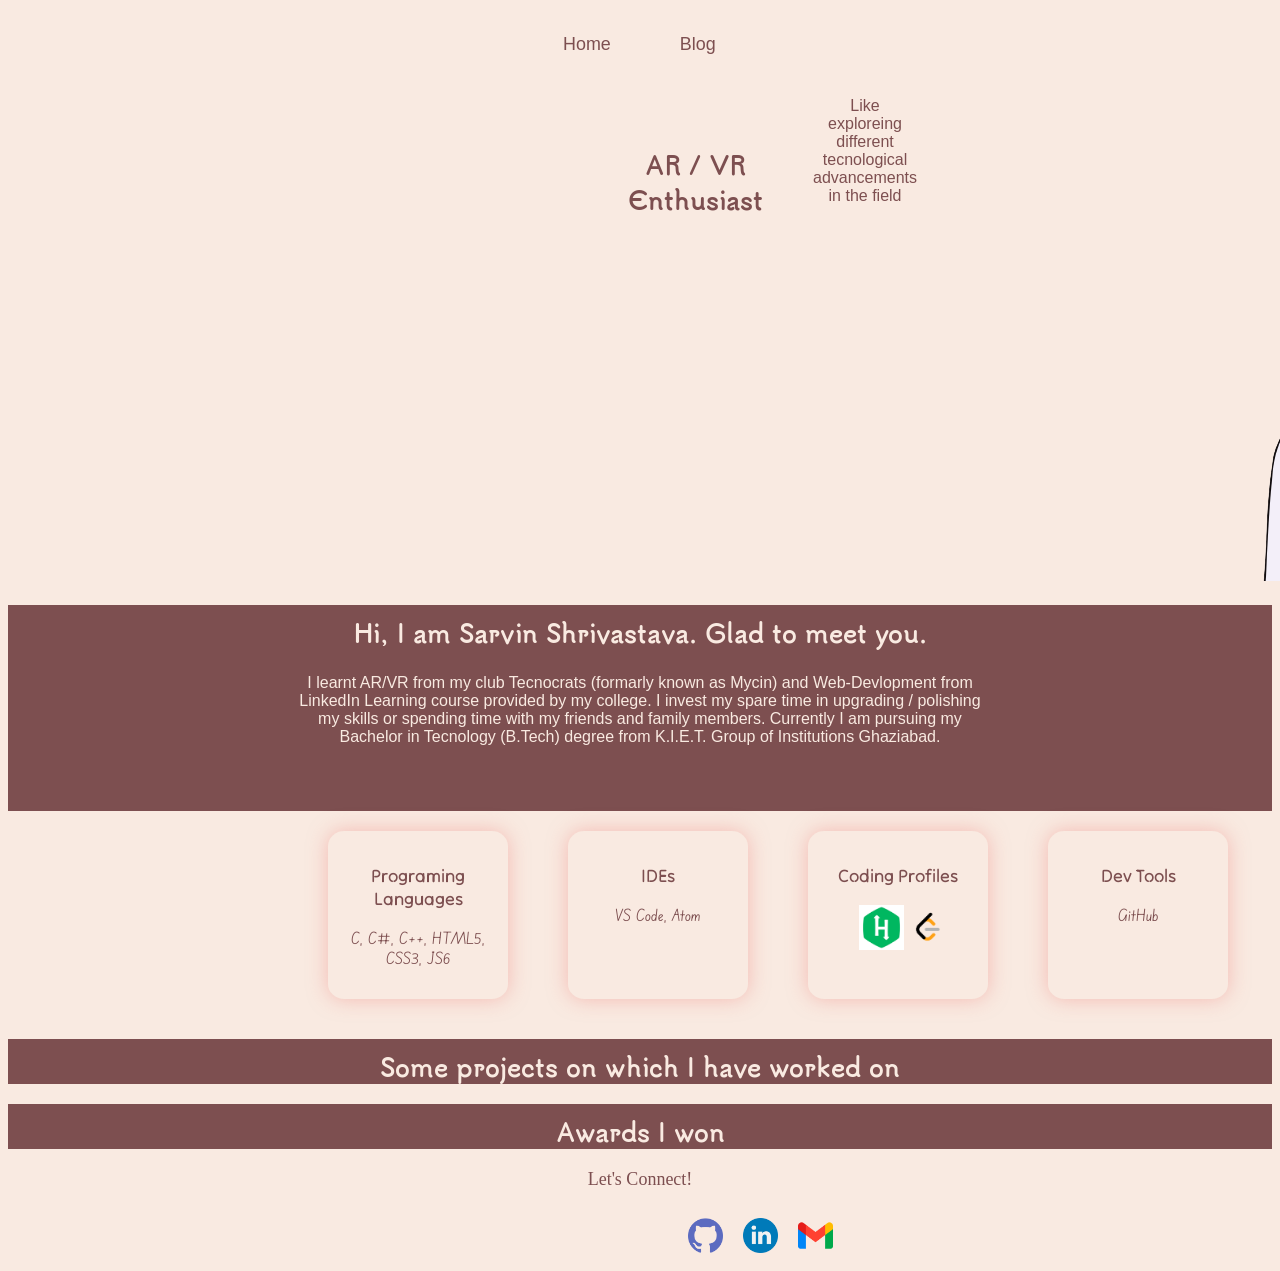
<file: index.html>
<!DOCTYPE html>
<html lang="en">
      <head>
            <title>Sarvin Shrivastava</title>
            
            <link rel="stylesheet" href="Styling/styling.css">
            
            <!-- Imports -->
            <style>
                  @import url('https://fonts.googleapis.com/css2?family=Tsukimi+Rounded:wght@700&display=swap');
                  @import url('https://fonts.googleapis.com/css2?family=Shantell+Sans:ital,wght@1,500&family=Tsukimi+Rounded:wght@700&display=swap');
                  @import url('https://fonts.googleapis.com/css2?family=Slackside+One&display=swap');
                  @import url('https://fonts.googleapis.com/css2?family=Tilt+Neon&display=swap');
                  @import url('https://fonts.googleapis.com/css2?family=Edu+SA+Beginner&family=Tiro+Devanagari+Hindi&display=swap');
                  @import url('https://fonts.googleapis.com/css2?family=Edu+SA+Beginner&display=swap');
            </style>

            <!--Scripts-->
            <script src="Scripts/script.js" defer></script>
      </head>
      
      <body>
            <header>
                  <!--
                  <div class="header-align-img">
                        <img src="Images/avatar-anime1.png" class="header-image">
                  </div>
                  -->
                  <div class="header-align-cont">
                        <p> 
                              <a href="index.html" class="links, nav">
                                    Home
                              </a>      
                              &nbsp;&nbsp;&nbsp;&nbsp;&nbsp;&nbsp;&nbsp;&nbsp;&nbsp;&nbsp;&nbsp;&nbsp;&nbsp;&nbsp;&nbsp;
                              <a href="Blogs/blog-home.html" class="links, nav" >
                                    Blog
                              </a>
                        </p>
                  </div>
            </header>
            
            
              
            <div class = "myphoto">
                  
                  <h1 class="heading">AR / VR Enthusiast</h1>
                  
                  <p class="heading-text">
                        Like exploreing different tecnological advancements in the field<br><br>
                  </p>

                  &nbsp;&nbsp;&nbsp;&nbsp;&nbsp;&nbsp;&nbsp;&nbsp;&nbsp;&nbsp;&nbsp;&nbsp;&nbsp;&nbsp;&nbsp;&nbsp;&nbsp;&nbsp;&nbsp;&nbsp;&nbsp;&nbsp;&nbsp;&nbsp;&nbsp;&nbsp;&nbsp;&nbsp;&nbsp;&nbsp;&nbsp;&nbsp;&nbsp;&nbsp;&nbsp;&nbsp;&nbsp;&nbsp;&nbsp;&nbsp;&nbsp;&nbsp;&nbsp;&nbsp;&nbsp;&nbsp;&nbsp;&nbsp;&nbsp;&nbsp;&nbsp;&nbsp;&nbsp;&nbsp;&nbsp;&nbsp;&nbsp;&nbsp;&nbsp;&nbsp;&nbsp;&nbsp;&nbsp;&nbsp;&nbsp;&nbsp;&nbsp;&nbsp;&nbsp;&nbsp;&nbsp;&nbsp;&nbsp;&nbsp;
                  
                  <img src="Images/avatar-anime2.png" alt="a anime styled image of a teen" class="self">
            </div>

            <div class = "intro">
                  <h3 class="intro-heading">
                        Hi, I am Sarvin Shrivastava. Glad to meet you.
                  </h3>
                  <p class="intro-content">
                        I learnt AR/VR from my club Tecnocrats (formarly known as Mycin)
                        and Web-Devlopment from LinkedIn Learning course provided by my college.
                        I invest my spare time in upgrading / polishing my skills or spending time with my friends and family members.
                        Currently I am pursuing my Bachelor in Tecnology (B.Tech) degree from K.I.E.T.&nbsp;Group&nbsp;of&nbsp;Institutions&nbsp;Ghaziabad.
                  </p>
            </div>
            
            <div class="grid">
                  <div class="tech">
                        <p class="tech-head">Programing Languages</p>
                        <p class="tech-cont">C, C#, C++, HTML5, CSS3, JS6</p>
                  </div>

                  <div class="tech">
                        <p class="tech-head">IDEs</p>
                        <p class="tech-cont">VS Code, Atom</p>
                  </div>
            
                  <div class="tech">
                        <p class="tech-head">Coding Profiles</p>
                        <p class="tech-cont">
                              <div class="tech-align-img">
                                    &nbsp;&nbsp;&nbsp;&nbsp;&nbsp;&nbsp;&nbsp;&nbsp;&nbsp;
                                    <a href="https://www.hackerrank.com/hACKERSarvin">
                                          <img src="Images/hackerrank.png" alt="hackerrank icon" class="tech-image">
                                    </a>
                                    <a href="https://leetcode.com/sarvin5124/">
                                          <img src="Images/leetcode.png" alt="leetcode icon" class="tech-image">
                                    </a>
                              </div>
                        </p>
                  </div>

                  <div class="tech">
                        <p class="tech-head">Dev Tools</p>
                        <p class="tech-cont">GitHub</p>
                  </div>
            </div>

            <h2 class="intro-heading">Some projects on which I have worked on</h2>
            

            <h2 class="intro-heading">Awards I won</h2>
            
            <footer>
                  <p class="footer-text">Let's Connect!</p>
                  <div class="footer-icon-alignment">
                        <a href="https://github.com/sarvinshrivastava">
                              <img src="Images/github.png" class="footer-image" alt="github icon">
                        </a>
                        <a href="https://www.linkedin.com/in/sarvin-shrivastava-493b20176/">
                              <img src="Images/linkedin.png" class="footer-image" alt="linkedin icon">
                        </a>
                              <img src="Images/gmail.png" class="footer-image" id="copy-button" alt="gmail icon">
                  </div>
            </footer>
      </body>
</html>
</file>
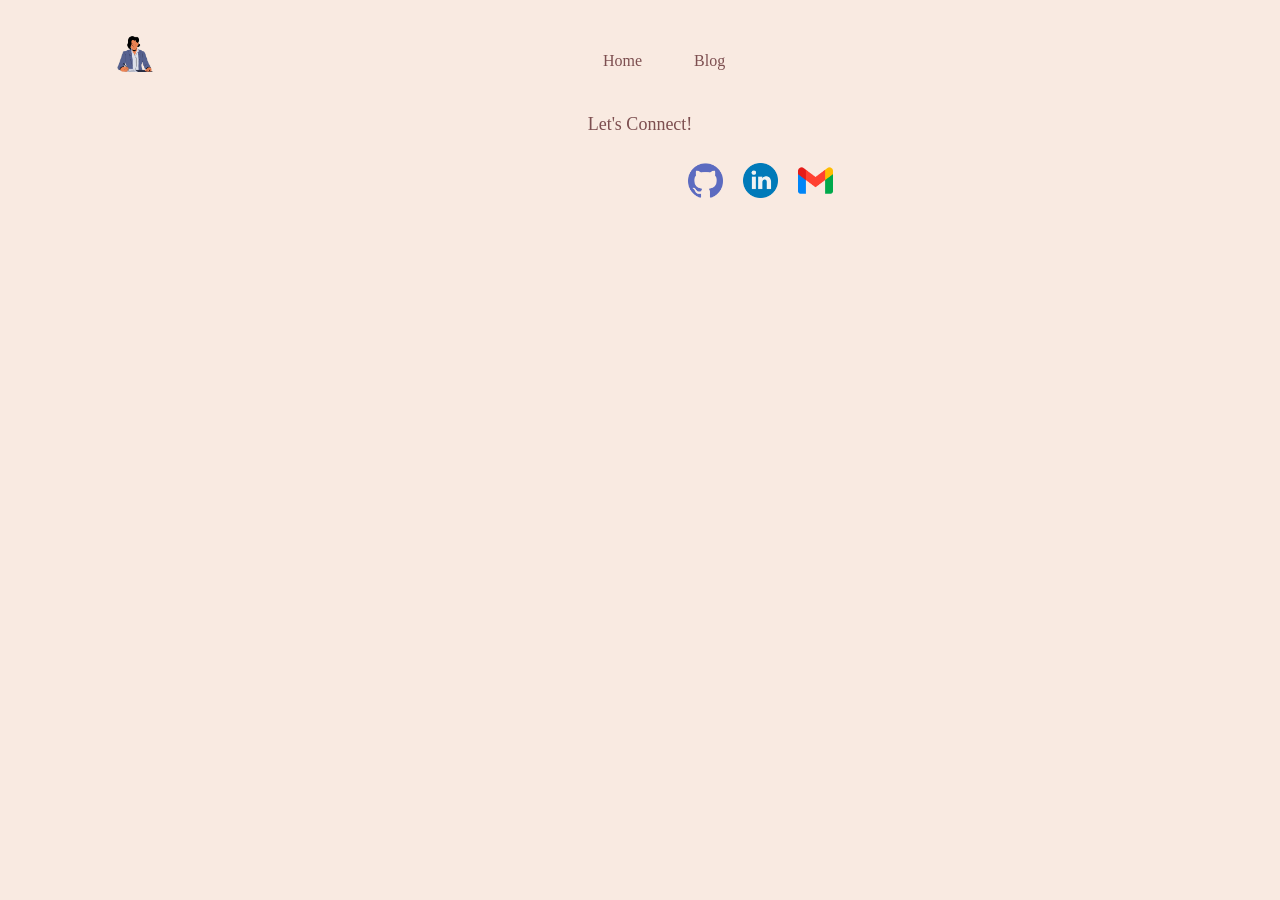
<file: blog-home.html>
<!DOCTYPE html>
<html>
      <head>
            <title>Blogs</title>

            <link rel="stylesheet" href="Styling/styling.css">
      </head>
      <body>
            <header>
                  <div class="header-align-img">
                        <img src="Images/avatar-anime1.png" class="header-image">
                        <div class="header-align-cont">
                              <p> &nbsp;&nbsp;&nbsp;&nbsp;&nbsp;&nbsp;&nbsp;&nbsp;&nbsp;&nbsp;&nbsp;&nbsp;&nbsp;&nbsp;&nbsp;&nbsp;&nbsp;&nbsp;&nbsp;&nbsp;&nbsp;&nbsp;&nbsp;&nbsp;&nbsp;&nbsp;&nbsp;&nbsp;&nbsp;&nbsp;&nbsp;&nbsp;&nbsp;&nbsp;&nbsp;&nbsp;&nbsp;&nbsp;&nbsp;&nbsp;&nbsp;&nbsp;&nbsp;&nbsp;&nbsp;&nbsp;&nbsp;&nbsp;&nbsp;&nbsp;&nbsp;&nbsp;&nbsp;&nbsp;&nbsp;&nbsp;&nbsp;&nbsp;&nbsp;&nbsp;&nbsp;&nbsp;&nbsp;&nbsp;&nbsp;&nbsp;&nbsp;&nbsp;&nbsp;&nbsp;&nbsp;&nbsp;&nbsp;&nbsp;&nbsp;&nbsp;&nbsp;&nbsp;&nbsp;&nbsp;&nbsp;&nbsp;&nbsp;&nbsp;&nbsp;&nbsp;&nbsp;&nbsp;&nbsp;&nbsp;&nbsp;&nbsp;&nbsp;&nbsp;&nbsp;&nbsp;&nbsp;&nbsp;&nbsp;&nbsp;&nbsp;&nbsp;&nbsp;&nbsp;&nbsp;&nbsp;&nbsp;&nbsp;&nbsp;&nbsp;&nbsp;&nbsp;&nbsp;&nbsp;&nbsp;&nbsp;&nbsp;&nbsp;&nbsp;&nbsp;&nbsp;&nbsp;&nbsp;&nbsp;&nbsp;&nbsp;&nbsp;&nbsp;&nbsp;&nbsp;&nbsp;&nbsp;&nbsp;&nbsp;&nbsp;&nbsp;&nbsp;&nbsp;&nbsp;&nbsp;&nbsp;&nbsp;&nbsp;&nbsp;&nbsp;&nbsp;&nbsp;&nbsp;&nbsp;&nbsp;&nbsp;&nbsp;&nbsp;&nbsp;&nbsp;&nbsp;&nbsp;&nbsp;&nbsp;&nbsp;&nbsp;&nbsp;&nbsp;&nbsp;&nbsp;&nbsp;&nbsp;&nbsp;&nbsp;&nbsp;&nbsp;&nbsp;&nbsp;&nbsp;&nbsp;&nbsp;&nbsp;&nbsp;&nbsp;&nbsp;&nbsp;&nbsp;&nbsp;&nbsp;&nbsp;&nbsp;&nbsp;&nbsp;&nbsp;&nbsp;&nbsp;&nbsp;&nbsp;&nbsp;&nbsp;&nbsp;&nbsp;&nbsp;&nbsp;&nbsp;&nbsp;&nbsp;&nbsp; 
                                    <a href="index.html" class="links">
                                          Home
                                    </a>      
                                    &nbsp;&nbsp;&nbsp;&nbsp;&nbsp;&nbsp;&nbsp;&nbsp;&nbsp;&nbsp;&nbsp;
                                    <a href="blog.html" class="links">
                                          Blog
                                    </a>
                              </p>
                        </div>
                  </div>
            </header>

            <footer>
                  <p class="footer-text">Let's Connect!</p>
                  <div class="footer-icon-alignment">
                        <a href="https://github.com/sarvinshrivastava">
                              <img src="Images/github.png" class="footer-image">
                        </a>
                        <a href="https://www.linkedin.com/in/sarvin-shrivastava-493b20176/">
                              <img src="Images/linkedin.png" class="footer-image">
                        </a>
                              <img src="Images/gmail.png" class="footer-image" id="copy-button">
                  </div>
            </footer>
            <script src="script.js"></script>
      </body>
</html>
</file>
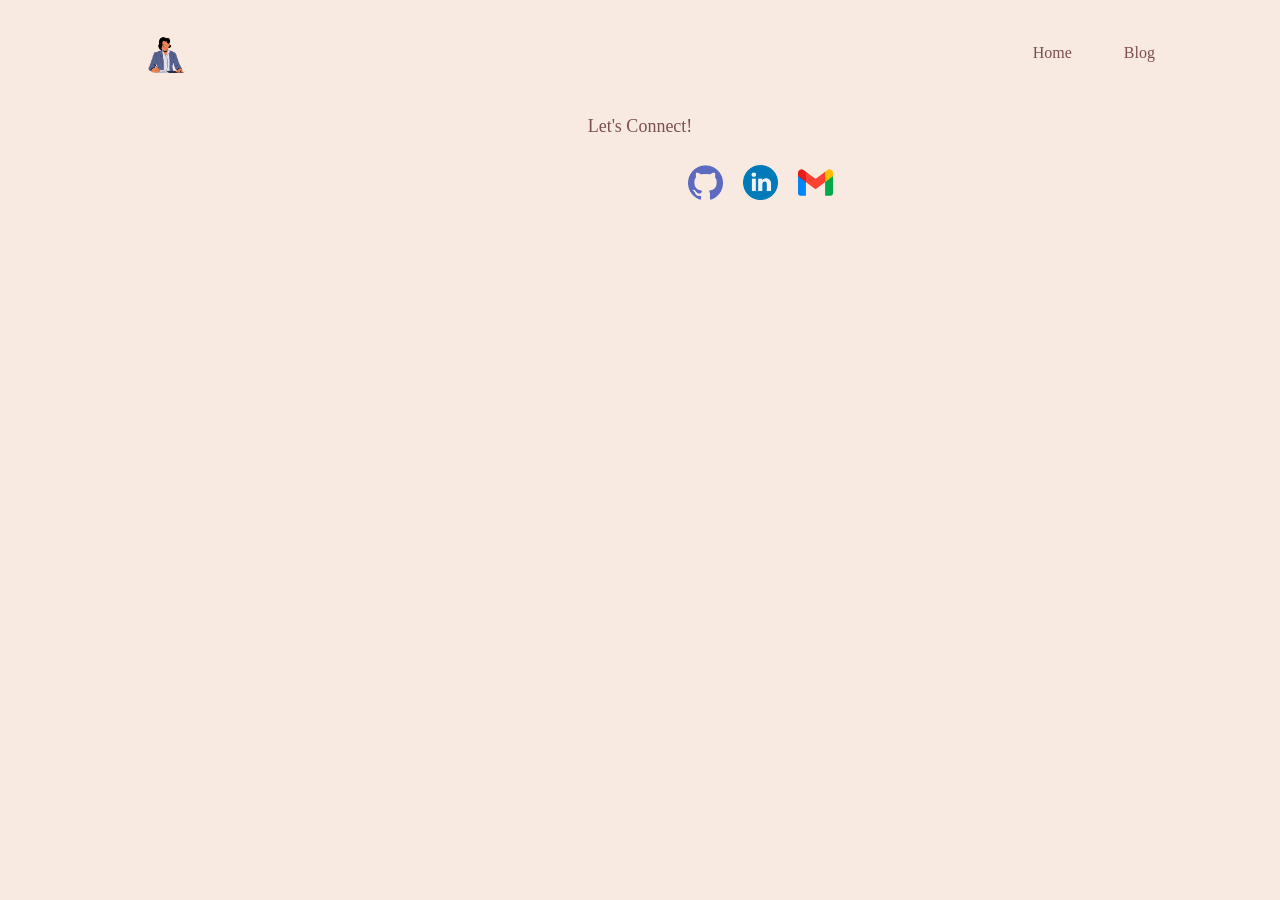
<file: blog.html>
<!DOCTYPE html>
<html>
      <head>
            <title>Blogs</title>

            <link rel="stylesheet" href="styling.css">
      </head>
      <body>
            <header>
                  <div class="header-align-img">
                        <img src="Images/avatar-anime1.png" class="header-image">
                        <div class="header-align-cont">
                              <p> &nbsp;&nbsp;&nbsp;&nbsp;&nbsp;&nbsp;&nbsp;&nbsp;&nbsp;&nbsp;&nbsp;&nbsp;&nbsp;&nbsp;&nbsp;&nbsp;&nbsp;&nbsp;&nbsp;&nbsp;&nbsp;&nbsp;&nbsp;&nbsp;&nbsp;&nbsp;&nbsp;&nbsp;&nbsp;&nbsp;&nbsp;&nbsp;&nbsp;&nbsp;&nbsp;&nbsp;&nbsp;&nbsp;&nbsp;&nbsp;&nbsp;&nbsp;&nbsp;&nbsp;&nbsp;&nbsp;&nbsp;&nbsp;&nbsp;&nbsp;&nbsp;&nbsp;&nbsp;&nbsp;&nbsp;&nbsp;&nbsp;&nbsp;&nbsp;&nbsp;&nbsp;&nbsp;&nbsp;&nbsp;&nbsp;&nbsp;&nbsp;&nbsp;&nbsp;&nbsp;&nbsp;&nbsp;&nbsp;&nbsp;&nbsp;&nbsp;&nbsp;&nbsp;&nbsp;&nbsp;&nbsp;&nbsp;&nbsp;&nbsp;&nbsp;&nbsp;&nbsp;&nbsp;&nbsp;&nbsp;&nbsp;&nbsp;&nbsp;&nbsp;&nbsp;&nbsp;&nbsp;&nbsp;&nbsp;&nbsp;&nbsp;&nbsp;&nbsp;&nbsp;&nbsp;&nbsp;&nbsp;&nbsp;&nbsp;&nbsp;&nbsp;&nbsp;&nbsp;&nbsp;&nbsp;&nbsp;&nbsp;&nbsp;&nbsp;&nbsp;&nbsp;&nbsp;&nbsp;&nbsp;&nbsp;&nbsp;&nbsp;&nbsp;&nbsp;&nbsp;&nbsp;&nbsp;&nbsp;&nbsp;&nbsp;&nbsp;&nbsp;&nbsp;&nbsp;&nbsp;&nbsp;&nbsp;&nbsp;&nbsp;&nbsp;&nbsp;&nbsp;&nbsp;&nbsp;&nbsp;&nbsp;&nbsp;&nbsp;&nbsp;&nbsp;&nbsp;&nbsp;&nbsp;&nbsp;&nbsp;&nbsp;&nbsp;&nbsp;&nbsp;&nbsp;&nbsp;&nbsp;&nbsp;&nbsp;&nbsp;&nbsp;&nbsp;&nbsp;&nbsp;&nbsp;&nbsp;&nbsp;&nbsp;&nbsp;&nbsp;&nbsp;&nbsp;&nbsp;&nbsp;&nbsp;&nbsp;&nbsp;&nbsp;&nbsp;&nbsp;&nbsp;&nbsp;&nbsp;&nbsp;&nbsp;&nbsp;&nbsp;&nbsp;&nbsp;&nbsp;&nbsp;&nbsp;&nbsp; 
                                    <a href="index.html" class="links">
                                          Home
                                    </a>      
                                    &nbsp;&nbsp;&nbsp;&nbsp;&nbsp;&nbsp;&nbsp;&nbsp;&nbsp;&nbsp;&nbsp;
                                    <a href="blog.html" class="links">
                                          Blog
                                    </a>
                              </p>
                        </div>
                  </div>
            </header>

            <footer>
                  <p class="footer-text">Let's Connect!</p>
                  <div class="footer-icon-alignment">
                        <a href="https://github.com/sarvinshrivastava">
                              <img src="Images/github.png" class="footer-image">
                        </a>
                        <a href="https://www.linkedin.com/in/sarvin-shrivastava-493b20176/">
                              <img src="Images/linkedin.png" class="footer-image">
                        </a>
                              <img src="Images/gmail.png" class="footer-image" id="copy-button">
                  </div>
            </footer>
            <script src="script.js"></script>
      </body>
</html>
</file>
<file: Styling/styling.css>
header {
      max-width: 1050px;
      margin: 0 auto;
      padding: 10px;
}

.header-align-img {
      display: flex;
      align-items: center;
      /*margin: 5px;*/
}

.header-align-cont {
      margin-left: 28rem;
}

.nav {
      font-size: 1.12rem;
      text-decoration: none;
      font-family: Arial, Helvetica, sans-serif;
}

.header-image {
      width: 40px;
      height: auto;
      display: block;
      margin: 0 auto;
}

.links {
      font-family: Calibri;
      font-size: medium;
      /*color: black;*/
      text-decoration: none;
}

.heading {
      font-family: 'Tsukimi Rounded', sans-serif;
      font-size: x-large;
      font-weight: regular;
      text-align: center;
      
      padding-top: 50px;
      /*padding-left: 50px;*/
      padding-right: 50px;
      
      padding-bottom: 0px;
}

.heading-text {
      font-family: Arial, Helvetica, sans-serif;
      font-size: 16px;
      text-align: center;
}

.myphoto{
      display: inline-flex;
      margin: 0 620px;  
}

.self {
      float: right;
      size: 1.8rem;
}


.intro {
      color: #F9EAE1;
      background-color: #7D4F50;
}

.intro-heading {
      padding-top: 10px;
      text-align: center;
      font-family: 'Shantell Sans', cursive;
      font-family: 'Tsukimi Rounded', sans-serif;
      font-size: x-large;
      color: #F9EAE1;
      background-color: #7D4F50;
}

.intro-content {
      max-width: 700px;
      margin: 0 auto;
      font-family: Arial, Helvetica, sans-serif;
      font-size: 16px;
      font-weight: 0;
      text-align: center;
      padding-bottom: 65px;
      color: #F9EAE1;
      background-color: #7D4F50;
}

.tech {
      width: 150px;
      height: auto;
      margin: 20px 20px;
      padding: 15px;
      box-shadow: 0 0 20px rgba(240, 139, 134, 0.5);
      text-align: center;
      border-radius: 9%;
      
}

.tech-image {
      width: 45px;
      height: auto;
      margin: 0px auto;
}

.tech-align-img {
      display: flex;
      flex-direction: row;
}

.grid {
      display: grid;
      grid-template-columns: repeat(4, 1fr); /* 2 columns for 2 rows */
      gap: 20px; /* Gap between images */
      max-width: 460px; /* Adjust the maximum width as needed */
      margin: auto 300px; /* Center the grid horizontally */
      /*padding: 12px; /* Add padding for spacing */
}

.tech-head {
      font-family: 'Tilt Neon', cursive;
      font-size: large;
      /*color: black;*/
}
.tech-cont {
      font-family: 'Edu SA Beginner', cursive;
      /*color: black;*/
}

.footer-text {
      font-family: Calibri;
      font-size: large;
      text-align: center;
}

.footer-image {
      width: 35px;
      height: auto;
      display: block;
      margin: 10px 10px;
}

.footer-icon-alignment {
      display: flex;
      margin: 0 670px;
      
}

.row-a, .row-b {
      display: flex;
      margin: 0 670px;
}


* {
      background-color: #F9EAE1;
      color: #7D4F50;
}
</file>
<file: styling.css>
header {
      max-width: 1050px;
      margin: 0 auto;
      /*background-color: #fff;*/
      padding: 10px;
      /*box-shadow: 0 0 10px rgba(0, 0, 0, 0.1);*/
}

.header-align-img {
      display: flex;
      align-items: center;
      margin: 5px;
}

.header-align-cont {
      margin: 5px;
}

.header-image {
      width: 40px;
      height: auto;
      display: block;
      margin: 0 auto;
}

.links {
      font-family: Calibri;
      font-size: medium;
      /*color: black;*/
      text-decoration: none;
}

.heading {
      font-family: 'Tsukimi Rounded', sans-serif;
      font-size: x-large;
      font-weight: regular;
      text-align: center;
      padding-top: 50px;
      padding-left: 50px;
      padding-right: 50px;
      padding-bottom: 0px;
}

.heading-text {
      font-family: Arial, Helvetica, sans-serif;
      font-size: 16px;
      text-align: center;
}

.intro-heading {
      padding-top: 10px;
      text-align: center;
      font-family: 'Shantell Sans', cursive;
      font-family: 'Tsukimi Rounded', sans-serif;
      font-size: x-large;
}

.intro-content {
      max-width: 700px;
      margin: 0 auto;
      font-family: Arial, Helvetica, sans-serif;
      font-size: 16px;
      font-weight: 0;
      text-align: center;
      padding-bottom: 65px;
}

.tech {
      max-width: 240px;
      max-height: auto;
      margin: 20px 20px;
      /*background-color: #fff;*/
      padding: 15px;
      box-shadow: 0 0 10px rgba(240, 139, 134, 0.5);
      text-align: center;
      border-radius: 9%;
}

.tech-image {
      width: 45px;
      height: auto;
      margin: 0px auto;
}

.tech-align-img {
      display: flex;
      flex-direction: row;
}

.grid {
      display: grid;
      grid-template-columns: repeat(2, 1fr); /* 2 columns for 2 rows */
      gap: 12px; /* Gap between images */
      max-width: 460px; /* Adjust the maximum width as needed */
      margin: 0 auto; /* Center the grid horizontally */
      padding: 12px; /* Add padding for spacing */
}

.tech-head {
      font-family: 'Tilt Neon', cursive;;
      font-size: large;
      /*color: black;*/
}
.tech-cont {
      font-family: 'Edu SA Beginner', cursive;
      /*color: black;*/
}

.footer-text {
      font-family: Calibri;
      font-size: large;
      text-align: center;
}

.footer-image {
      width: 35px;
      height: auto;
      display: block;
      margin: 10px 10px;
}

.footer-icon-alignment {
      display: flex;
      margin: 0 670px;
      
}

.row-a, .row-b {
      display: flex;
      margin: 0 670px;
}


* {
      background-color: #F9EAE1;
      color: #7D4F50;
}
</file>
